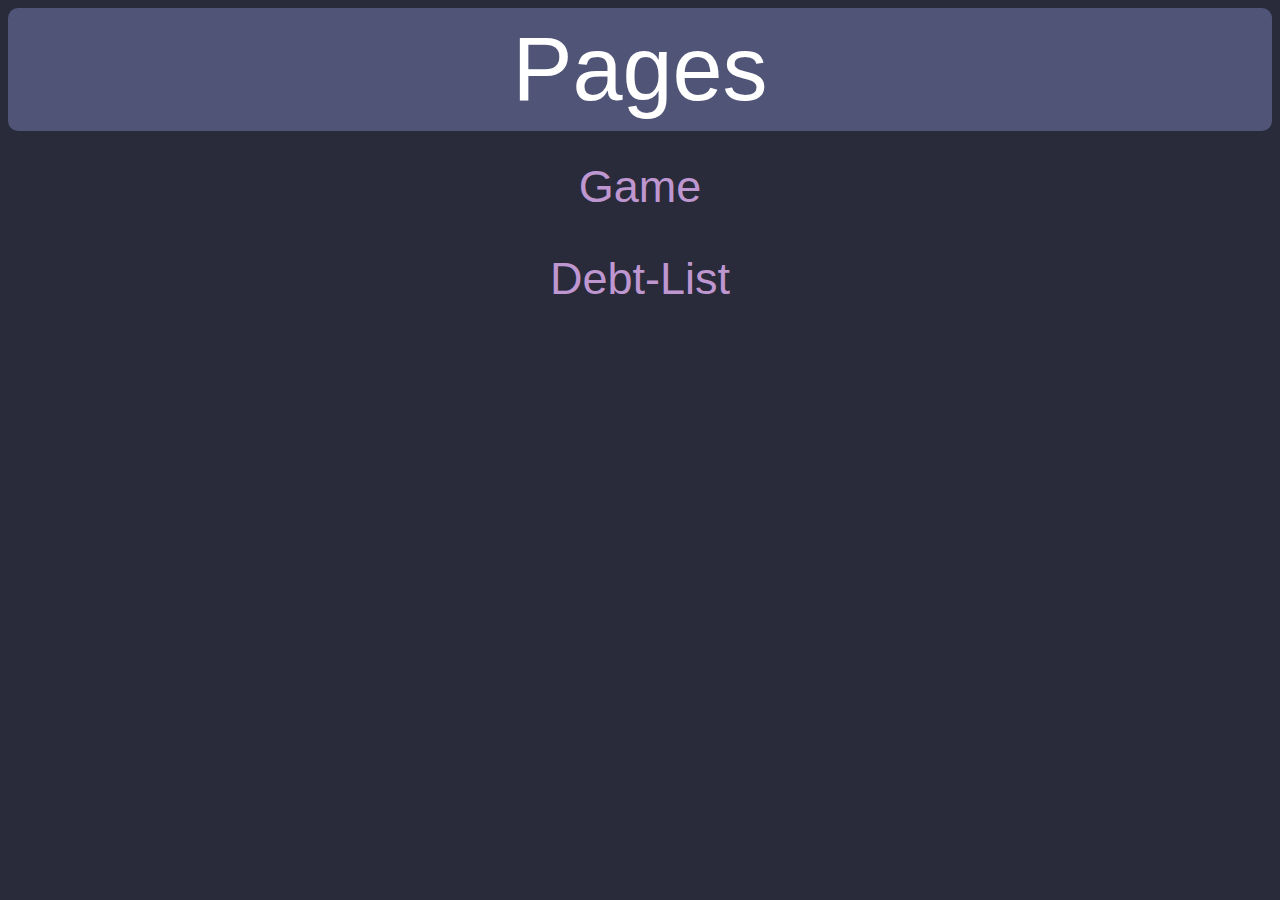
<file: index.html>
<!DOCTYPE html>
<html lang="en">
<head>
    <meta charset="UTF-8">
    <meta http-equiv="X-UA-Compatible" content="IE=edge">
    <meta name="viewport" content="width=device-width, initial-scale=1.0">
    <title>Document</title>
    <link rel="stylesheet" href="universal.css" />
</head>
<body>
    <h1 class="title">Pages</h1>
    <p><a href="/game/index.html">Game</a></p>
    
    <p><a href="/debt-list/index.html">Debt-List</a></p>
</body>
</html>
</file>
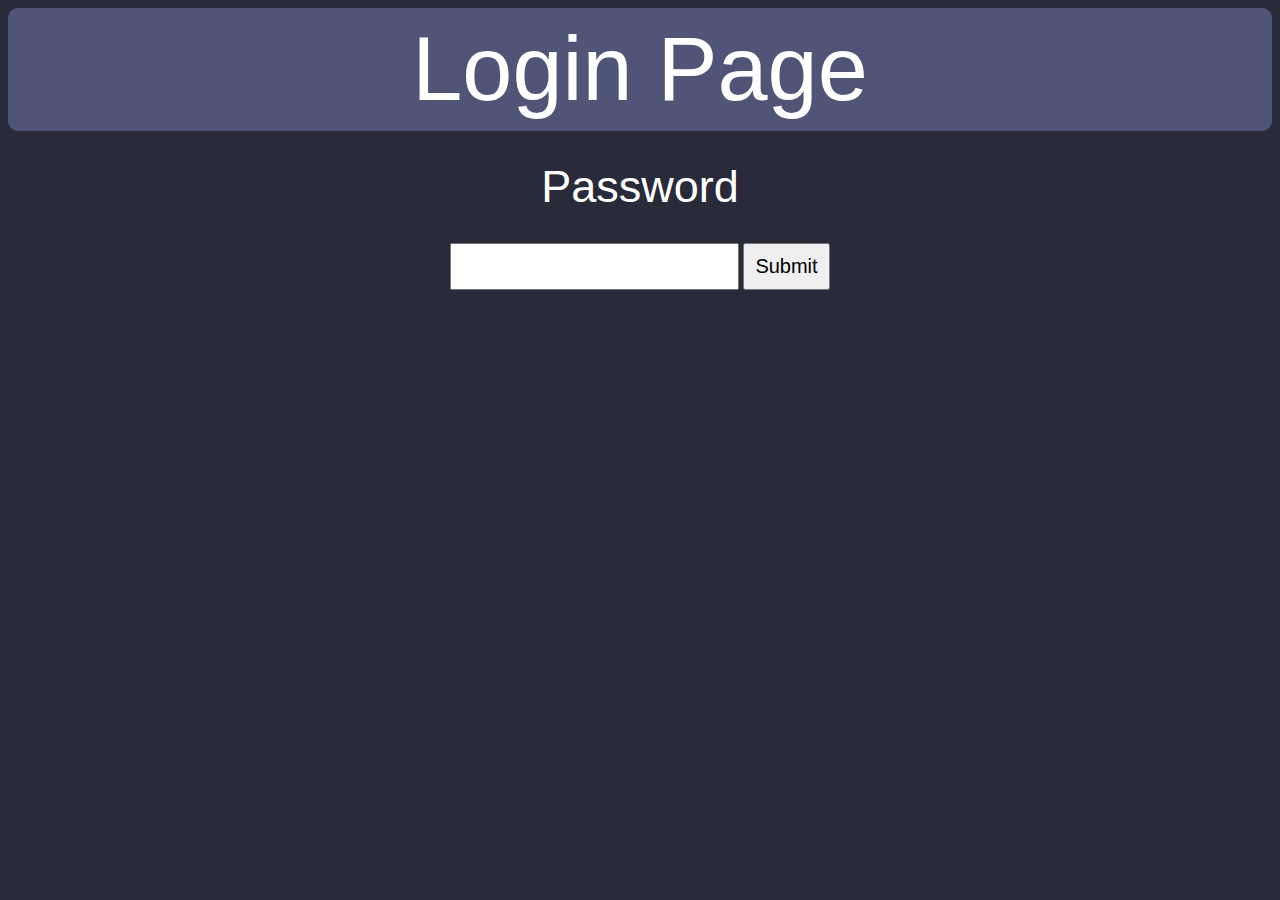
<file: debt-list/index.html>
<!DOCTYPE html>
<html lang="en">
<head>
    <meta charset="UTF-8">
    <meta http-equiv="X-UA-Compatible" content="IE=edge">
    <meta name="viewport" content="width=device-width, initial-scale=1.0">
    <title>Debt-List</title>
    <link rel="stylesheet" href="../universal.css" />
    <script src="redirect.js"></script>

</head>
<body>
    <h1 class="title">Login Page</h1>
    <p>Password</p>
    <input type="password" name="password" id="password" class="login">
    <button id="button" class="login">Submit</button>
    
</body>
</html>
</file>
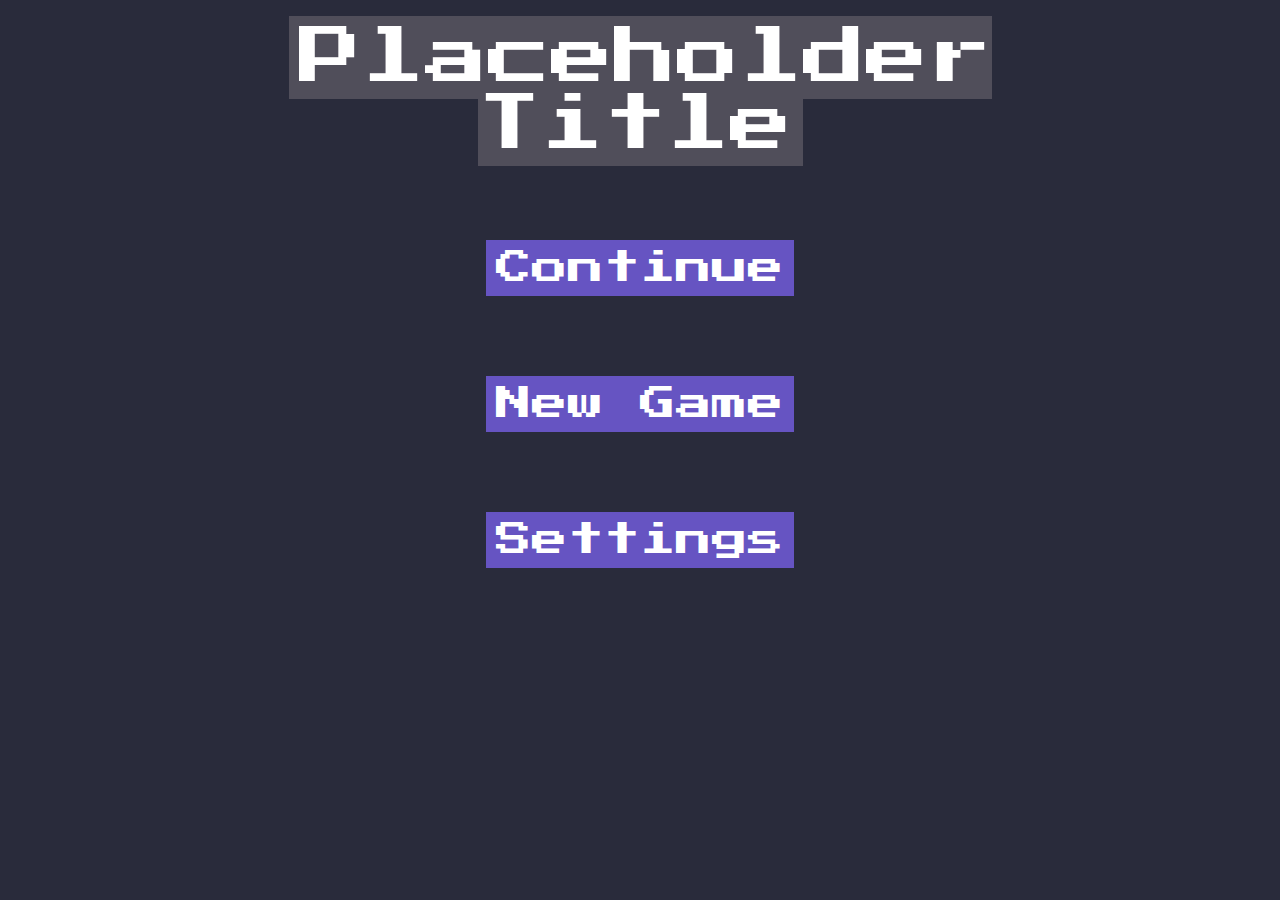
<file: game/index.html>
<!DOCTYPE html>
<html lang="en">
  <head>
    <meta charset="UTF-8" />
    <meta http-equiv="X-UA-Compatible" content="IE=edge" />
    <meta name="viewport" content="width=device-width, initial-scale=1.0" />
    <title>Landing Page</title>
    <link rel="stylesheet" href="css/dark-styles.css" />
  </head>
  <body>
    <br class="top-padding">
    <h1 class="game-title">Placeholder <br />Title</h1>

    <div class="options-container">
      <a href="continue/index.html"
        ><div class="main-menu-button" id="continue">Continue</div>
      </a>

      <a href="newgame/index.html">
        <div class="main-menu-button" id="new-game">New Game</div>
      </a>
      <a href="settings/index.html">
        <div class="main-menu-button" id="settings">Settings</div>
      </a>
    </div>
  </body>
</html>
</file>
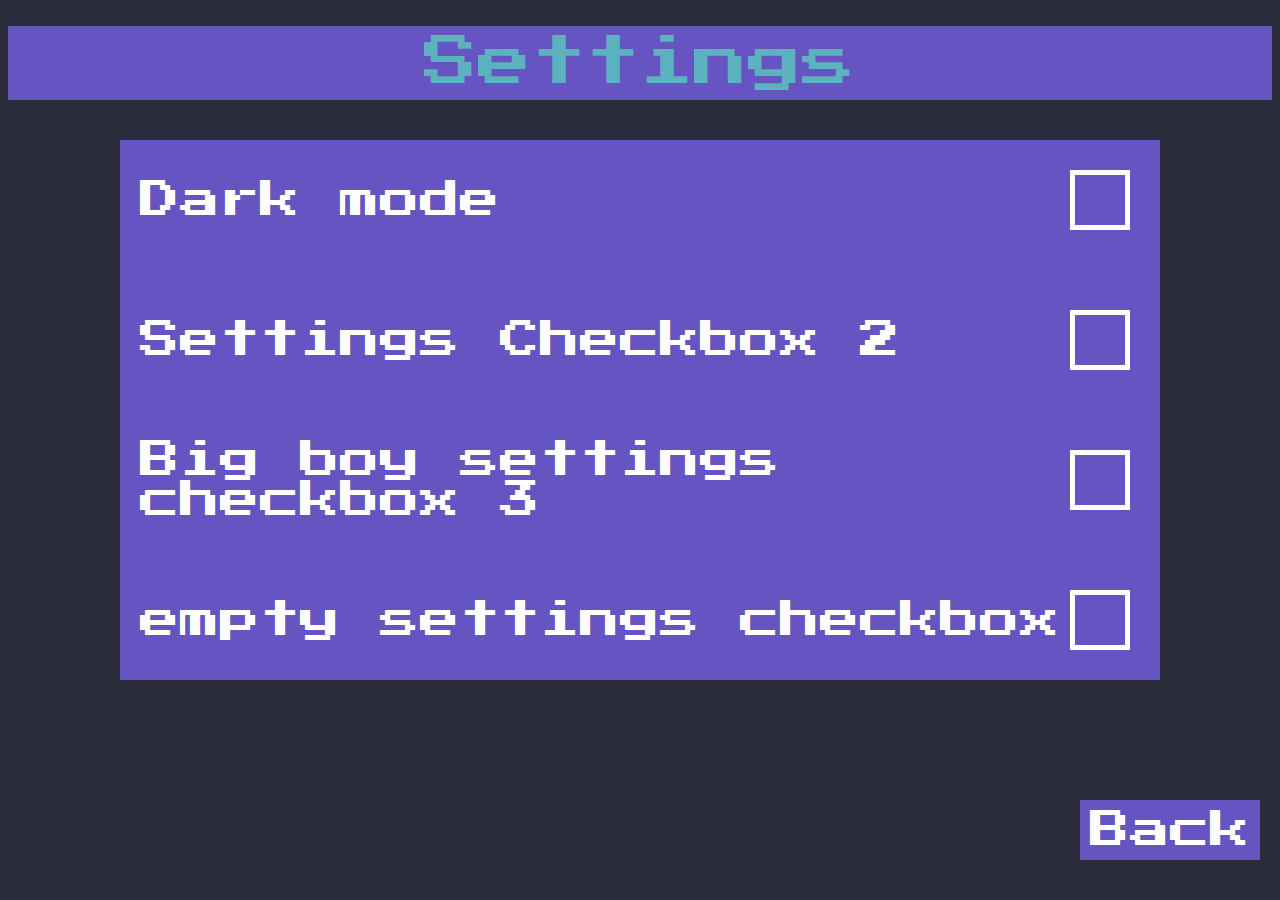
<file: game/settings/index.html>
<!DOCTYPE html>
<html lang="en">

<head>
    <meta charset="UTF-8">
    <meta http-equiv="X-UA-Compatible" content="IE=edge">
    <meta name="viewport" content="width=device-width, initial-scale=1.0">

    <link rel="stylesheet" href="../css/dark-styles.css" />
    <link rel="stylesheet" href="../css/dark-styles-settings.css" />
    <title>Settings</title>
    <script src="../js/checkbox_toggle.js"></script>
</head>

<header>
    <a class="back-button text" href="../index.html">Back</a>
</header>
<body onload="loadCheckboxesFromStorage()">
    <br class="top-padding">
    <h1 class="page-settings title">Settings</h1>
    <div id="settings-container">
        <div class="setting-container">
            <div class="text">Dark mode</div>
            <div class="material-symbols-sharp checkbox" onclick="toggle(this)" id="dark-mode">check_box</div>
        </div>
        <div class="setting-container">
            <div class="text">Settings Checkbox 2</div>
            <div class="material-symbols-sharp checkbox" onclick="toggle(this)" id="toggle-2">check_box</div>
        </div>

        <div class="setting-container">
            <div class="text">Big boy settings checkbox 3</div>
            <div class="material-symbols-sharp checkbox" onclick="toggle(this)" id="toggle-3">check_box</div>
        </div>

        <div class="setting-container">
            <div class="text">empty settings checkbox</div>
            <div class="material-symbols-sharp checkbox" onclick="toggle(this)" id="toggle-4">check_box_outline_blank</div>
        </div>
    </div>
</body>

</html>
</file>
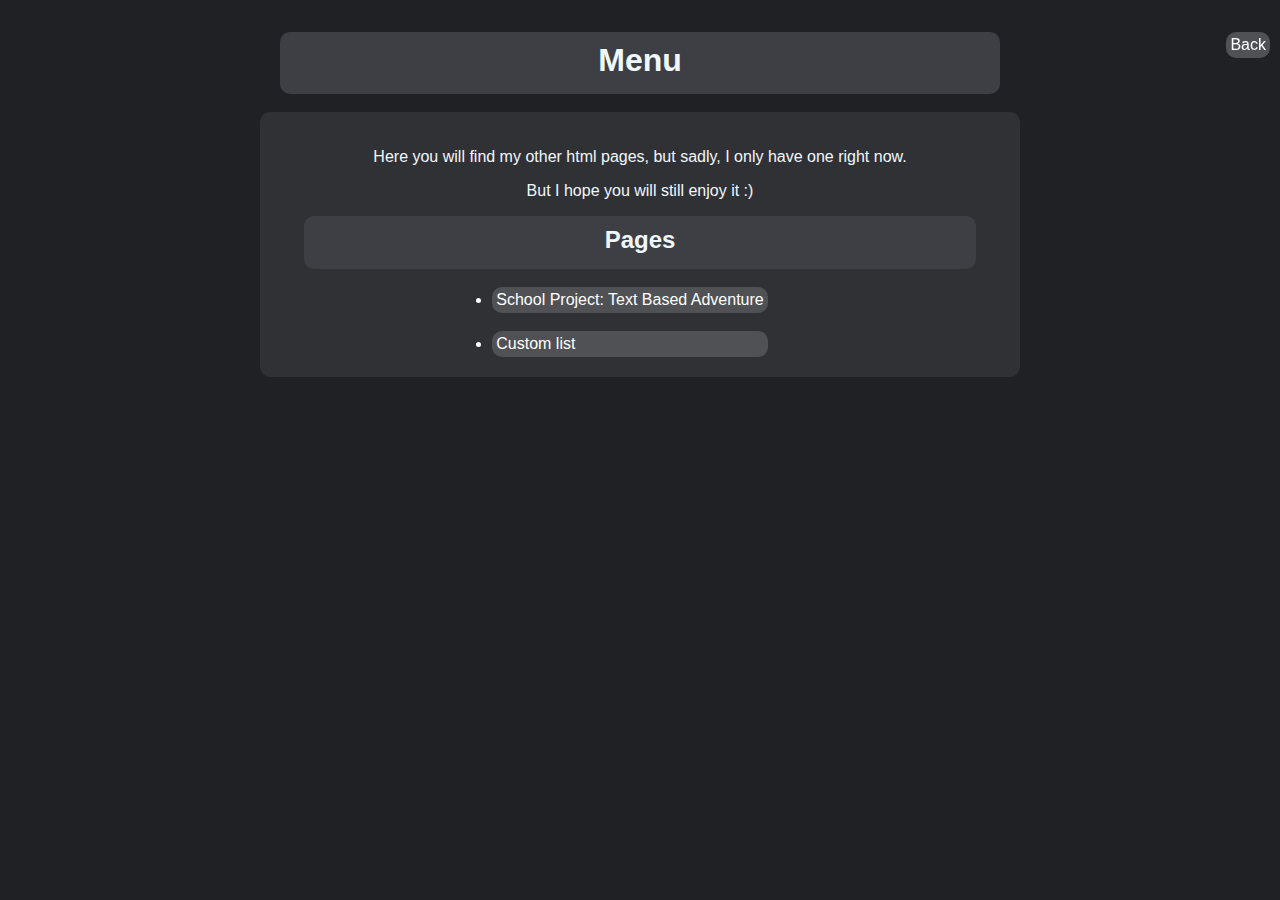
<file: linkpage.html>
<!DOCTYPE html>
<html>
  <head>
    <meta charset="UTF-8" />
    <title>Menu</title>
    <link rel="stylesheet" href="index.css" />

    <a href="index.html">    
      <p class="right interactable">
      Back
    </p></a>
    
  </head>
  <body>
    <h1>Menu</h1>
    <br>
    <div class="text">
      <p >Here you will find my other html pages, but sadly, I only have one right now.</p>
    <p>But I hope you will still enjoy it :)</p>
    <h2>Pages</h1> <br>
    
    <ul> 
      <a href="textadventure.html"> <li class="interactable">School Project: Text Based Adventure</li></a><br>
      <a href="list.html"><li class="interactable">Custom list</li></a>
    </ul>
    </div>
    
  </body>
</html>
</file>
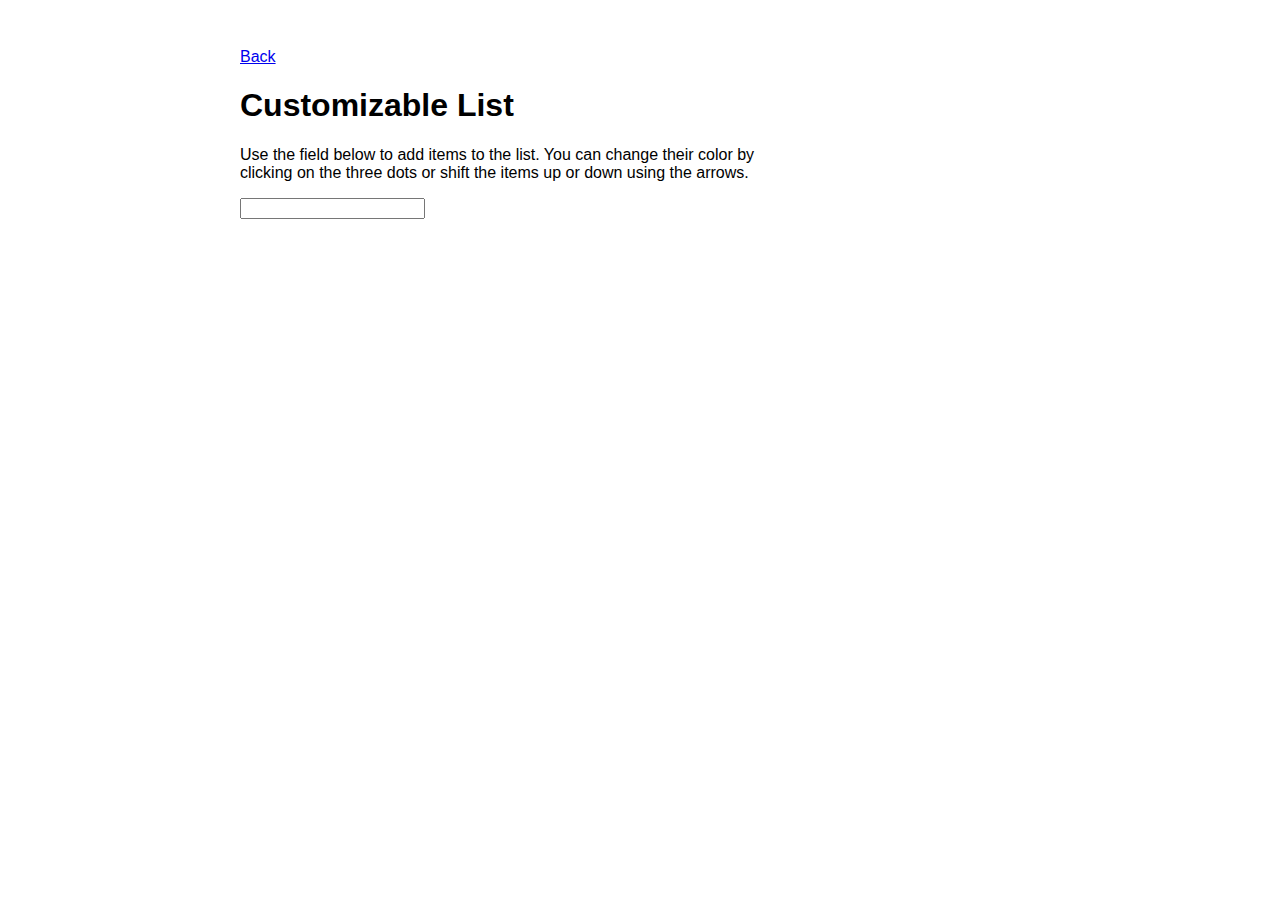
<file: list.html>
<!DOCTYPE html>
<html>
  <head>
    <meta charset="UTF-8" />
    <title>Custom List</title>
    <link rel="stylesheet" href="list.css" />

    <a href="linkpage.html">    
      <p>
      Back
    </p></a>
  </head>
  <body>
    <h1>Customizable List</h1>
    <p>
      Use the field below to add items to the list. You can change their color
      by <br />
      clicking on the three dots or shift the items up or down using the arrows.
    </p>
    <input type="text" id="input" />
    <div id="list"></div>
  </body>
  <script src="list.js"></script>
</html>
</file>
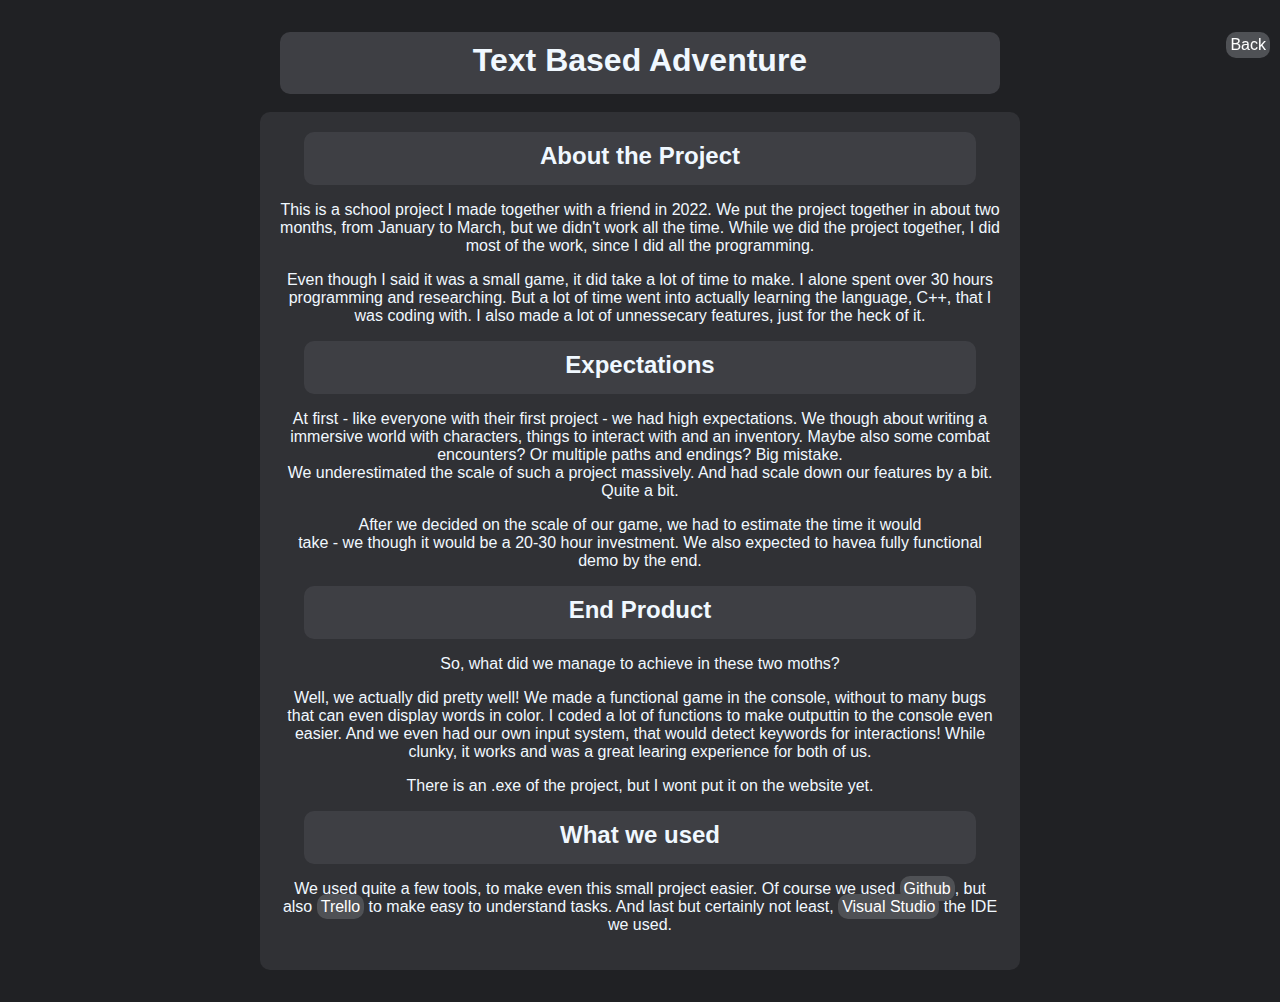
<file: textadventure.html>
<!DOCTYPE html>
<html>
  <head>
    <meta charset="UTF-8" />
    <title>Menu</title>
    <link rel="stylesheet" href="index.css" />

    <a href="linkpage.html"> <p class="right interactable">Back</p></a>
  </head>
  <body>
    <h1>Text Based Adventure</h1>
    <br />
    <div class="text">
      <h2>About the Project</h2>
      <p>
        This is a school project I made together with a friend in 2022. We put
        the project together in about two months, from January to March, but we
        didn't work all the time. While we did the project together, I did most
        of the work, since I did all the programming.
      </p>
      <p>
        Even though I said it was a small game, it did take a lot of time to
        make. I alone spent over 30 hours programming and researching. But a lot
        of time went into actually learning the language, C++, that I was coding
        with. I also made a lot of unnessecary features, just for the heck of
        it.
      </p>

      <h2>Expectations</h2>

      <p>
        At first - like everyone with their first project - we had high
        expectations. We though about writing a immersive world with characters,
        things to interact with and an inventory. Maybe also some combat
        encounters? Or multiple paths and endings? Big mistake. <br />
        We underestimated the scale of such a project massively. And had scale
        down our features by a bit. Quite a bit.
      </p>

      <p>
        After we decided on the scale of our game, we had to estimate the time
        it would <br />
        take - we though it would be a 20-30 hour investment. We also expected
        to havea fully functional demo by the end.
      </p>

      <h2>End Product</h2>

      <p>So, what did we manage to achieve in these two moths?</p>
      <p>
        Well, we actually did pretty well! We made a functional game in the
        console, without to many bugs that can even display words in color. I
        coded a lot of functions to make outputtin to the console even easier.
        And we even had our own input system, that would detect keywords for
        interactions! While clunky, it works and was a great learing experience
        for both of us.
      </p>

      <p>
        There is an .exe of the project, but I wont put it on the website yet.
      </p>

      <h2>What we used</h2>
      <p>
        We used quite a few tools, to make even this small project easier. Of
        course we used
        <a
          href="https://github.com/"
          rel="noreferrer noopener"
          target="_blank"
          class="interactable"
          ><span>Github</span></a
        >, but also
        <a
          href="https://trello.com/"
          rel="noreferrer noopener"
          target="_blank"
          class="interactable"
          ><span>Trello</span></a
        >
        to make easy to understand tasks. And last but certainly not least,
        <a
          href="https://visualstudio.microsoft.com/"
          rel="noreferrer noopener"
          target="_blank"
          class="interactable"
          ><span>Visual Studio</span></a
        >
        the IDE we used.
      </p>
    </div>
  </body>
</html>
</file>
<file: universal.css>
body {
    background-color: rgb(41, 43, 59);
    color: white;
    text-align: center;
  }
  
.title {
    font-weight: 500;
    font-size: 10vh;
    margin: auto;
    padding: 10px;
    padding-left: 10%;
    padding-right: 10%;
    font-family:Verdana, Geneva, Tahoma, sans-serif;
    text-align: center;
    background-color: rgb(80, 85, 119);
    border-radius: 10px;
}

p {
    font-weight: 500;
    font-size: 5vh;
    margin: auto;
    margin: 20px;
    padding: 10px;
    font-family:Verdana, Geneva, Tahoma, sans-serif;
    text-align: center;
}

a {
    text-decoration: none;
    color: rgb(191, 151, 208);
  }

.login {
    font-weight: 500;
    font-size: 20px;
    padding: 10px;
    margin: auto;
    font-family:Verdana, Geneva, Tahoma, sans-serif;
    text-align: center;
}

input {
    size: 500px;
}
</file>
<file: game/css/dark-styles.css>
@import url("https://fonts.googleapis.com/css2?family=Press+Start+2P&display=swap");



body {
  background-color: rgb(41, 43, 59);
  color: white;
  text-align: center;
}

.game-title {
  font-weight: 400;
  font-size: 7vh;
  padding: 10px;
  font-family: "Press Start 2P", cursive;
  text-align: center;
  background-color: rgb(80, 78, 90);
  display: inline;
  margin-top: 100px;
}

.top-padding {
  margin: 10px;
}

.title {
  font-weight: 400;
  font-size: 6vh;
  margin: auto;
  padding: 10px;
  font-family: "Press Start 2P", cursive;
  text-align: center;

  background-color: rgb(102, 84, 194);
}

.main-menu-button {
  max-width: fit-content;
  font-weight: 100;
  font-size: 4vh;
  margin: auto;
  margin-top: 80px;
  padding: 20px;

  font-family: "Press Start 2P", cursive;
  text-align: center;
  background-color: rgb(102, 84, 194);
  padding: 10px;

  color: white;
  text-decoration: none;
}

.main-menu-button:hover {
  cursor: pointer;
  user-select: none;
  -webkit-user-drag: none;
}

#continue:hover {
  transform: scale(1.1);
  transform: rotate(-1deg);

  color: rgb(31, 223, 44);
  box-shadow: 0px 0px 40px 20px rgba(138, 196, 133, 0.1);
}

#new-game:hover {
  transform: scale(1.1);
  transform: rotate(-1deg);

  color: rgb(191, 93, 101);
  box-shadow: 0px 0px 40px 20px rgba(210, 119, 119, 0.1);
}

#settings:hover {
  transform: scale(1.1);
  transform: rotate(1deg);

  color: rgb(93, 178, 191);
  box-shadow: 0px 0px 40px 20px rgba(98, 154, 176, 0.1);
}

a {
  text-decoration: none;
}

.back-button {
  position: fixed;
  right: 20px;
  bottom: 40px;
  color: white;
  background-color: rgb(102, 84, 194);
  padding: 10px;
}

.text {
  font-family: "Press Start 2P", cursive;
  font-size: 40px;
}

.back-button:hover {
  transform: scale(1.1);
  transform: rotate(-1deg);
  background-color: rgb(149, 135, 219);
}
</file>
<file: game/css/dark-styles-settings.css>
@import url("https://fonts.googleapis.com/css2?family=Material+Symbols+Sharp:opsz,wght,FILL,GRAD@20..48,100..700,0..1,-50..200");

#settings-container {
  display: flex;
  background-color: rgb(102, 84, 194);
  max-width: 1000px;
  margin: auto;
  margin-top: 40px;
  padding: 20px;

  height: 30vh;
  min-height: 500px;
  flex-direction: column;
  justify-content: space-between;
  text-align: left;
}

.material-symbols-sharp {
  user-select: none;
  font-variation-settings: "FILL" 0, "wght" 400, "GRAD" 0, "opsz" 48;
}

.checkbox {
  font-size: 80px;
}

.checkbox:hover {
  cursor: pointer;
  transform: scale(1.1);
  color: rgb(122, 198, 122);
}


.setting-container {
  display: flex;
  justify-content: space-between;
  align-items: center;
  margin-bottom: 20px;
}

.setting-container:last-child {
  margin-bottom: 0px;
}

@keyframes title-change-color {
  from {
    color: rgb(93, 178, 191);
  }
  to {
    color: rgb(151, 217, 228);
  }
}

.page-settings {
  color: rgb(93, 178, 191);
  animation: title-change-color infinite alternate-reverse;
  animation-duration: 1s;
}
</file>
<file: index.css>
body {
  font-family: -apple-system, BlinkMacSystemFont, 'Segoe UI', Roboto, Helvetica,
    Arial, sans-serif;
  margin: auto;
  color: aliceblue;
  max-width: 50rem;
  padding: 2rem;
  background-color: rgba(32,33,36)
}

a:link {
  color: white;
  background-color: transparent;
  text-decoration: none;
}

a:visited {
  color: white;
  background-color: transparent;
  text-decoration: none;
}

a:hover {
  color: white;
  background-color: transparent;
  text-decoration: none;
}

a:active {
  color: lightyellow;
  background-color: transparent;
  text-decoration: none;
}

h1,h2 {
  background-color: rgb(62, 63, 68);

  padding-top: 10px;
  padding-left: 120px;
  padding-right: 120px;
  padding-bottom: 15px;
  border-radius: 10px;

  margin: auto;
  width: 60%;
  text-align: center;
}


.center {
  margin: auto;
  width: 60%;
  text-align: center;
}

.text {
  margin: auto;
  width: 90%;
  text-align: center;

  background-color: rgb(48, 49, 53);
  padding: 20px;
  border-radius: 10px;
}

.right
{
  position: fixed;
  top: 32px;
  right: 10px;

  margin: auto;
  text-align: left;

  transition: box-shadow .3s
}

#githubPic
{
  width: 50px;
  height: 50px;
  position: relative;
  left: -30px;

  margin: auto;
  transition: box-shadow .3s

}
#githubPic:hover{
  box-shadow: 0 0 11px rgba(255, 255, 255, 0.548);
}
.left
{
  position: fixed;
  top: 32px;
  left: 10px;

  margin: auto;
  text-align: left;

  transition: box-shadow .3s
}


.interactable
{
  padding: 4px;
  background-image: linear-gradient(rgb(79, 81, 85), rgb(79, 81, 85));
  border-radius: 10px;

  margin: auto;
  text-align: left;

  transition: box-shadow .3s;
}

.interactable:hover 
{
  box-shadow: 0 0 11px rgba(255, 255, 255, 0.548);
}

ul {
  display: table;
  margin: 0 auto;
  position: relative;
  left: -30px;
  text-align: left;
}
</file>
<file: list.css>
body {
  font-family: -apple-system, BlinkMacSystemFont, "Segoe UI", Roboto, Helvetica,
    Arial, sans-serif;
  margin: auto;
  max-width: 50rem;
  padding: 2rem;
}

.entryColor {
  background: #cce5ff;
  color: darkblue;
}

.deleteEntry {
  transition: box-shadow 0.3s;

  color: red;

  cursor: pointer;
}
.deleteEntry:hover {
  background-color: rgb(250, 171, 171);
  box-shadow: 0 0 11px rgba(253, 138, 138, 255);
  border-radius: 10px;
}

li {
  border-radius: 3px;
  padding-left: 10px;
}
</file>
